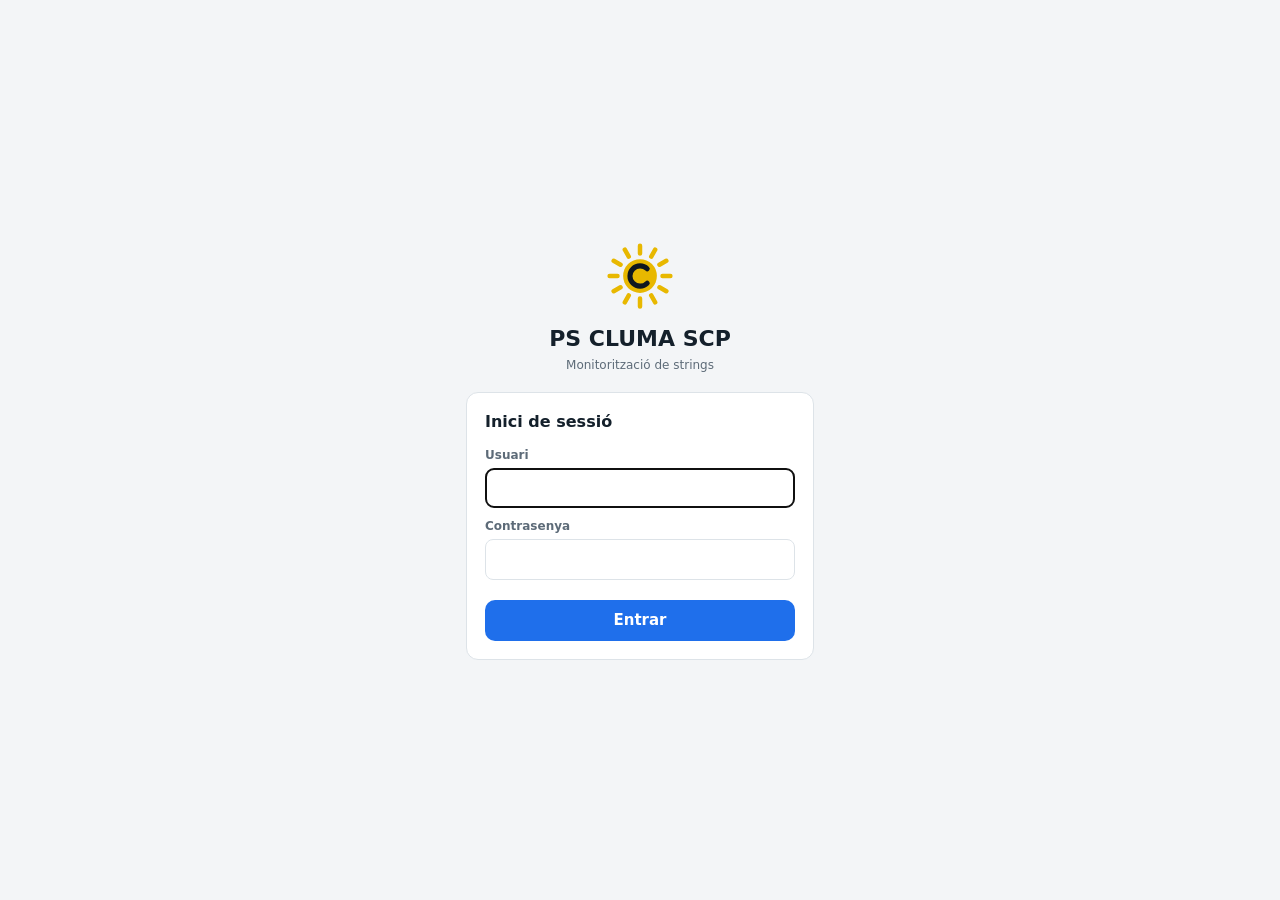
<file: static/login.html>
<!doctype html>
<html lang="ca">
<head>
<meta charset="utf-8">
<meta name="viewport" content="width=device-width, initial-scale=1, viewport-fit=cover">
<meta name="theme-color" content="#0f1720">
<title>PS CLUMA SCP · Inici de sessió</title>
<link rel="icon" href="/static/logo.svg" type="image/svg+xml">
<link rel="apple-touch-icon" href="/static/apple-touch-icon.png">
<link rel="manifest" href="/manifest.webmanifest">
<link rel="stylesheet" href="/static/style.css">
</head>
<body class="login-body">
<main class="login">
  <div class="login-brand">
    <img src="/static/logo.svg" alt="" class="logo">
    <h1>PS CLUMA SCP</h1>
    <p class="sub">Monitorització de strings</p>
  </div>
  <form id="loginForm" class="card aform login-card">
    <h2>Inici de sessió</h2>
    <label>Usuari<input id="lUser" autocomplete="username" autocapitalize="none" required autofocus></label>
    <label>Contrasenya<input id="lPwd" type="password" autocomplete="current-password" required></label>
    <p id="lErr" class="err"></p>
    <button type="submit" class="btn btn-full">Entrar</button>
  </form>
</main>
<script>
document.getElementById("loginForm").addEventListener("submit", async (e) => {
  e.preventDefault();
  const err = document.getElementById("lErr"); err.textContent = "";
  const r = await fetch("/api/login", { method: "POST", headers: { "Content-Type": "application/json" },
    body: JSON.stringify({ username: document.getElementById("lUser").value, password: document.getElementById("lPwd").value }) });
  if (r.ok) location.href = "/";
  else err.textContent = r.status === 401 ? "Usuari o contrasenya incorrectes" : "Error de connexió";
});
</script>
</body>
</html>
</file>
<file: static/style.css>
:root {
  --pv: #e8b800;
  --bg: #f3f5f7; --card: #ffffff; --ink: #14202b; --muted: #5d6b78; --line: #dde3e8;
  --ok: #2f9e5b; --warning: #d99a00; --alarm: #d64541; --idle: #9aa6b2;
  --panel: #23415f; --accent: #1f6feb;
}
@media (prefers-color-scheme: dark) {
  :root { --bg: #0f1720; --card: #17222d; --ink: #e8edf2; --muted: #93a1af; --line: #26333f;
          --ok: #3fbf72; --warning: #f2b51b; --alarm: #f0605b; --idle: #5e6b77; --panel: #2c5277;
          --accent: #58a6ff; }
}
* { box-sizing: border-box; }
html, body { margin: 0; background: var(--bg); color: var(--ink);
  font: 15px/1.4 system-ui, -apple-system, "Segoe UI", Roboto, sans-serif; }
.top { display: flex; justify-content: space-between; align-items: center; gap: 12px;
  padding: calc(14px + env(safe-area-inset-top)) 16px 10px; position: sticky; top: 0;
  background: var(--bg); z-index: 5; border-bottom: 1px solid var(--line); }
h1 { font-size: 18px; margin: 0; }
h2 { font-size: 15px; margin: 0; }
h3 { font-size: 13px; margin: 14px 0 4px; color: var(--muted); font-weight: 600; }
.sub { margin: 2px 0 0; color: var(--muted); font-size: 12px; }
.badge { background: var(--warning); color: #111; border-radius: 6px; padding: 1px 6px; font-size: 11px; font-weight: 600; }
.pill { border-radius: 999px; padding: 6px 12px; font-weight: 700; font-size: 13px; color: #fff; background: var(--idle); white-space: nowrap; }
.pill.ok { background: var(--ok); } .pill.warning { background: var(--warning); color: #111; } .pill.alarm { background: var(--alarm); }
main { max-width: 960px; margin: 0 auto; padding: 12px 16px calc(84px + env(safe-area-inset-bottom)); }
.page { display: grid; gap: 12px; }
.page[hidden] { display: none; }
.foot { text-align: center; color: var(--muted); font-size: 12px; margin: 16px 0 0; }
.foot a { color: var(--accent); }
.tabbar { position: fixed; left: 0; right: 0; bottom: 0; z-index: 10; display: grid; grid-template-columns: repeat(5, 1fr);
  background: var(--card); border-top: 1px solid var(--line); padding: 6px 4px calc(6px + env(safe-area-inset-bottom)); }
.tabbar a { position: relative; display: flex; flex-direction: column; align-items: center; gap: 2px; color: var(--muted);
  text-decoration: none; font-size: 11px; padding: 4px 0; border-radius: 10px; }
.tabbar a.active { color: var(--accent); font-weight: 600; }
.tabbar svg { width: 24px; height: 24px; fill: none; stroke: currentColor; stroke-width: 1.8; stroke-linecap: round; stroke-linejoin: round; }
.tabbar .count { position: absolute; top: 0; left: calc(50% + 6px); min-width: 18px; height: 18px; padding: 0 5px; border-radius: 9px;
  background: var(--alarm); color: #fff; font-size: 11px; line-height: 18px; text-align: center; }
.tabbar .count.warning { background: var(--warning); color: #111; }
.kpis { display: grid; grid-template-columns: repeat(2, 1fr); gap: 8px; }
@media (min-width: 640px) { .kpis { grid-template-columns: repeat(5, 1fr); } }
.kpi { background: var(--card); border: 1px solid var(--line); border-radius: 12px; padding: 10px 12px; display: flex; flex-direction: column; align-items: center; text-align: center; }
.k-label { color: var(--muted); font-size: 12px; }
.k-val { font-size: 20px; font-weight: 700; font-variant-numeric: tabular-nums; }
.card { background: var(--card); border: 1px solid var(--line); border-radius: 14px; padding: 14px; min-width: 0; }
.card-h { display: flex; justify-content: space-between; align-items: baseline; margin-bottom: 10px; gap: 8px; }
.hint { color: var(--muted); font-size: 12px; }
#plan { width: 100%; height: auto; display: block; touch-action: manipulation; }
.tracker { cursor: pointer; }
.tracker .frame { fill: var(--card); stroke-width: 3; }
.tracker .cell { fill: var(--panel); }
.tracker .cell.weak { opacity: .45; }
.tracker .cell.dead { fill: var(--alarm); opacity: .35; }
.tracker.sel .frame { stroke-width: 6; }
.tracker text { fill: var(--ink); font-weight: 700; text-anchor: middle; pointer-events: none; }
.tracker .kw { fill: var(--muted); font-weight: 500; }
.st-ok { stroke: var(--ok); } .st-warning { stroke: var(--warning); } .st-alarm { stroke: var(--alarm); }
.st-idle, .st-nodata { stroke: var(--idle); }
.legend { display: flex; flex-wrap: wrap; justify-content: center; gap: 12px; color: var(--muted); font-size: 12px; margin-top: 8px; }
.dot { display: inline-block; width: 10px; height: 10px; border-radius: 50%; margin-right: 4px; vertical-align: -1px; background: var(--idle); }
.dot.ok { background: var(--ok); } .dot.warning { background: var(--warning); } .dot.alarm { background: var(--alarm); }
.strings { display: grid; grid-template-columns: repeat(auto-fit, minmax(92px, 1fr)); gap: 8px; }
.sbox { min-width: 0; border: 1px solid var(--line); border-left: 5px solid var(--idle); border-radius: 10px; padding: 8px 10px; }
.sbox.ok { border-left-color: var(--ok); } .sbox.warning { border-left-color: var(--warning); } .sbox.alarm { border-left-color: var(--alarm); }
.sbox b { display: block; }
.sbox small { display: block; color: var(--muted); font-size: 11px; margin-bottom: 4px; }
.sbox .row { display: flex; justify-content: space-between; font-size: 13px; font-variant-numeric: tabular-nums; }
.sbox .row span:first-child { color: var(--muted); }
.msg { background: color-mix(in srgb, var(--warning) 18%, transparent); border-radius: 8px; padding: 6px 10px; margin-bottom: 8px; font-size: 13px; }
.msg.alarm { background: color-mix(in srgb, var(--alarm) 18%, transparent); }
.link { background: none; border: 0; color: var(--accent); font: inherit; cursor: pointer; padding: 4px; }
.chart { width: 100%; height: 160px; display: block; }
.chart .grid { stroke: var(--line); }
.chart .axis { fill: var(--muted); font-size: 10px; }
.bars { display: grid; gap: 4px; }
.bar { display: grid; grid-template-columns: 74px 1fr 84px; align-items: center; gap: 8px; font-size: 12px; font-variant-numeric: tabular-nums; cursor: pointer; }
.bar .track { position: relative; height: 14px; background: var(--bg); border-radius: 4px; overflow: hidden; }
.bar .fill { position: absolute; inset: 0 auto 0 0; background: var(--ok); border-radius: 4px; }
.bar.warning .fill { background: var(--warning); } .bar.alarm .fill { background: var(--alarm); } .bar.idle .fill, .bar.nodata .fill { background: var(--idle); }
.bar .med { position: absolute; top: -2px; bottom: -2px; width: 2px; background: var(--ink); opacity: .7; }
.bar .val { text-align: right; color: var(--muted); }
.alerts { list-style: none; margin: 0; padding: 0; display: grid; gap: 6px; }
.alerts li { padding: 8px 10px; border-radius: 8px; background: var(--bg); font-size: 13px; }
.alerts li.alarm { border-left: 4px solid var(--alarm); } .alerts li.warning { border-left: 4px solid var(--warning); }
.alerts li { cursor: pointer; }
.scroll { overflow-x: auto; }
.daily { border-collapse: collapse; font-size: 12px; font-variant-numeric: tabular-nums; min-width: 100%; }
.daily th, .daily td { padding: 4px 6px; text-align: center; border-bottom: 1px solid var(--line); white-space: nowrap; }
.daily th:first-child, .daily td:first-child { text-align: left; position: sticky; left: 0; background: var(--card); }
.chart.prod { height: 190px; }
.chart .bar-d { fill: var(--accent); }
.chart .bar-d.today { fill: var(--ok); }
.chart .val { fill: var(--ink); font-size: 10px; text-anchor: middle; }
.note { color: var(--muted); font-size: 12px; margin: 0 0 10px; }
.half { color: var(--muted); font-size: 10px; margin-left: 1px; }
.seg { display: grid; grid-template-columns: repeat(3, 1fr); background: var(--bg); border-radius: 10px; padding: 3px; gap: 3px; }
.seg button { border: 0; background: none; color: var(--muted); font: inherit; font-weight: 600; padding: 7px 0; border-radius: 8px; cursor: pointer; }
.seg button.on { background: var(--card); color: var(--ink); box-shadow: 0 1px 2px rgb(0 0 0 / .15); }
.pnav { display: flex; align-items: center; justify-content: space-between; margin: 10px 0 4px; }
.pnav b { }
.pnav button { border: 1px solid var(--line); background: var(--card); color: var(--ink); width: 40px; height: 36px; border-radius: 10px; font-size: 20px; cursor: pointer; }
.trks { display: grid; gap: 10px; }
.trk { cursor: pointer; }
.trk-h, .trk-f { display: flex; justify-content: space-between; font-size: 13px; font-variant-numeric: tabular-nums; }
.trk-h small { color: var(--muted); }
.trk-f { color: var(--muted); font-size: 11px; margin-top: 3px; }
.trk .track { position: relative; height: 12px; background: var(--bg); border-radius: 4px; overflow: hidden; margin-top: 4px; }
.trk .fill { position: absolute; inset: 0 auto 0 0; background: var(--ok); border-radius: 4px; }
.trk.warning .fill { background: var(--warning); } .trk.alarm .fill { background: var(--alarm); }
.trk .med { position: absolute; top: -2px; bottom: -2px; width: 2px; background: var(--ink); opacity: .7; }
.tabbar a span { white-space: nowrap; font-size: 10.5px; }
.refresh { display: inline-flex; align-items: center; gap: 6px; border: 1px solid var(--line); background: var(--card); color: var(--ink);
  font: inherit; font-weight: 600; font-size: 13px; padding: 7px 12px; border-radius: 999px; cursor: pointer; }
.refresh svg { width: 18px; height: 18px; fill: none; stroke: currentColor; stroke-width: 2; stroke-linecap: round; stroke-linejoin: round; }
.refresh.spin svg { animation: spin .8s linear infinite; }
@keyframes spin { to { transform: rotate(360deg); } }
.btn { border: 0; background: var(--accent); color: #fff; font: inherit; font-weight: 600; font-size: 13px; padding: 7px 12px; border-radius: 10px; cursor: pointer; }
.aform { display: grid; gap: 10px; margin-bottom: 14px; padding: 12px; border: 1px solid var(--line); border-radius: 12px; background: var(--bg); }
.aform label { display: grid; gap: 4px; font-size: 12px; color: var(--muted); font-weight: 600; }
.aform input, .aform select, .aform textarea { font: inherit; font-size: 16px; color: var(--ink); background: var(--card); border: 1px solid var(--line); border-radius: 8px; padding: 8px 10px; width: 100%; }
.row2 { display: grid; grid-template-columns: 1fr 1fr; gap: 8px; }
.factions { display: flex; justify-content: flex-end; gap: 12px; }
.err { color: var(--alarm); font-size: 12px; margin: 0; }
.seg2 { grid-template-columns: 1fr 1fr; margin-bottom: 10px; }
.reg li { display: grid; gap: 4px; }
.reg li.closed { opacity: .7; }
.al-h { display: flex; gap: 8px; align-items: center; }
.sev { font-size: 11px; font-weight: 700; padding: 1px 7px; border-radius: 6px; background: var(--warning); color: #111; }
.sev.alarm { background: var(--alarm); color: #fff; }
.al-notes { color: var(--muted); font-size: 12px; white-space: pre-line; }
.al-f { display: flex; justify-content: space-between; align-items: center; gap: 8px; color: var(--muted); font-size: 11px; }
.aform[hidden] { display: none; }
.chart .pv-line { fill: none; stroke: var(--pv); stroke-width: 2; stroke-linejoin: round; }
.chart .pv-area { fill: var(--pv); opacity: .12; }
.chart .pv-dot { fill: var(--pv); }
.dot.pv { background: var(--pv); }
.pnav button:disabled { opacity: .35; cursor: default; }
.sgrid { display: grid; grid-template-columns: repeat(2, 1fr); gap: 10px; }
@media (min-width: 640px) { .sgrid { grid-template-columns: repeat(5, 1fr); } }
.scard { border: 1px solid var(--line); border-radius: 12px; padding: 10px; cursor: pointer; background: var(--card); }
.scard-h { display: flex; justify-content: space-between; align-items: center; margin-bottom: 6px; }
.scard-h b { font-size: 16px; }
.spread { font-size: 11px; font-weight: 700; padding: 1px 6px; border-radius: 6px; background: var(--bg); color: var(--muted); }
.spread.warning { background: var(--warning); color: #111; } .spread.alarm { background: var(--alarm); color: #fff; }
.vbars { position: relative; height: 110px; display: grid; grid-template-columns: repeat(3, 1fr); gap: 8px; align-items: end;
  border-bottom: 1px solid var(--line); padding-top: 16px; }
.vcol { position: relative; height: 100%; display: flex; flex-direction: column; justify-content: flex-end; align-items: center; }
.vbar { width: 100%; max-width: 34px; background: var(--ok); border-radius: 5px 5px 0 0; min-height: 2px; }
.vcol.warning .vbar { background: var(--warning); } .vcol.alarm .vbar { background: var(--alarm); }
.vcol.idle .vbar, .vcol.nodata .vbar { background: var(--idle); }
.vval { font-size: 11px; font-variant-numeric: tabular-nums; color: var(--ink); margin-bottom: 2px; }
.vmed { position: absolute; left: 0; right: 0; border-top: 1.5px dashed var(--muted); opacity: .7; pointer-events: none; }
.vlabels { display: grid; grid-template-columns: repeat(3, 1fr); gap: 8px; text-align: center; font-size: 12px; color: var(--muted); margin-top: 4px; }
.rules { list-style: none; margin: 0; padding: 0; display: grid; gap: 8px; }
.rules li { padding: 10px; border-radius: 10px; background: var(--bg); display: grid; gap: 4px; }
.rules li.off { opacity: .55; }
.rl-h { display: flex; align-items: center; gap: 8px; }
.rl-h b { flex: 1; font-size: 14px; }
.rl-d { color: var(--muted); font-size: 12px; }
.rl-f { display: flex; gap: 14px; justify-content: flex-end; font-size: 12px; }
.rl-f .del { color: var(--alarm); }
.switch { position: relative; width: 40px; height: 22px; flex: none; }
.switch input { opacity: 0; width: 0; height: 0; }
.switch span { position: absolute; inset: 0; background: var(--idle); border-radius: 11px; cursor: pointer; transition: .2s; }
.switch span::before { content: ""; position: absolute; width: 16px; height: 16px; left: 3px; top: 3px; background: #fff; border-radius: 50%; transition: .2s; }
.switch input:checked + span { background: var(--ok); }
.switch input:checked + span::before { transform: translateX(18px); }
.aform label[hidden] { display: none; }
.aform select:disabled { opacity: .7; }

/* Inici de sessió i comptes */
.login-body { min-height: 100vh; min-height: 100dvh; display: flex; align-items: center; justify-content: center; }
.login { width: 100%; max-width: 380px; margin: 0 auto; padding: 24px 16px calc(24px + env(safe-area-inset-bottom)); }
.login-card { text-align: left; }
.login-brand { text-align: center; margin-bottom: 18px; }
.login-brand .logo { width: 72px; height: 72px; }
.brand { display: flex; align-items: center; gap: 10px; min-width: 0; }
.brand .logo { width: 36px; height: 36px; flex: none; }
.login-brand h1 { margin: 6px 0 0; font-size: 22px; }
.login-card { background: var(--card); margin: 0; padding: 18px; }
.login-card h2 { margin: 0 0 4px; font-size: 16px; }
.btn-full { width: 100%; padding: 10px; font-size: 15px; }
.chk { display: flex !important; align-items: center; gap: 8px; color: var(--ink) !important; font-weight: 500 !important; }
.chk input { width: auto !important; }
.utag { font-size: 11px; font-weight: 600; padding: 1px 6px; border-radius: 6px; background: var(--accent); color: #fff; }

/* Lectura sobre la corba de potència */
.chart.prod { touch-action: pan-y; cursor: crosshair; user-select: none; -webkit-user-select: none; }
.scrub-line { stroke: var(--ink); stroke-width: 1; stroke-dasharray: 3 3; opacity: .6; }
.scrub-dot { fill: var(--pv); stroke: var(--card); stroke-width: 2; }
.scrub-box { fill: var(--ink); opacity: .9; }
.scrub-t, .scrub-v { fill: var(--bg); text-anchor: middle; font-size: 11px; }
.scrub-v { font-weight: 700; font-size: 12px; }
.chart.prod.scrubbing .maxlbl, .chart.prod.scrubbing .pv-dot { display: none; }

/* Nit */
.badge.night { background: #2c3e5c; color: #e8edf2; }
.night-note { margin: 0 0 10px; padding: 8px 12px; border-radius: 10px; background: color-mix(in srgb, #2c3e5c 14%, transparent); color: var(--ink); font-size: 13px; text-align: center; }
.chart .ebar { fill: var(--pv); }
#prodSel { margin-top: 10px; }
</file>
